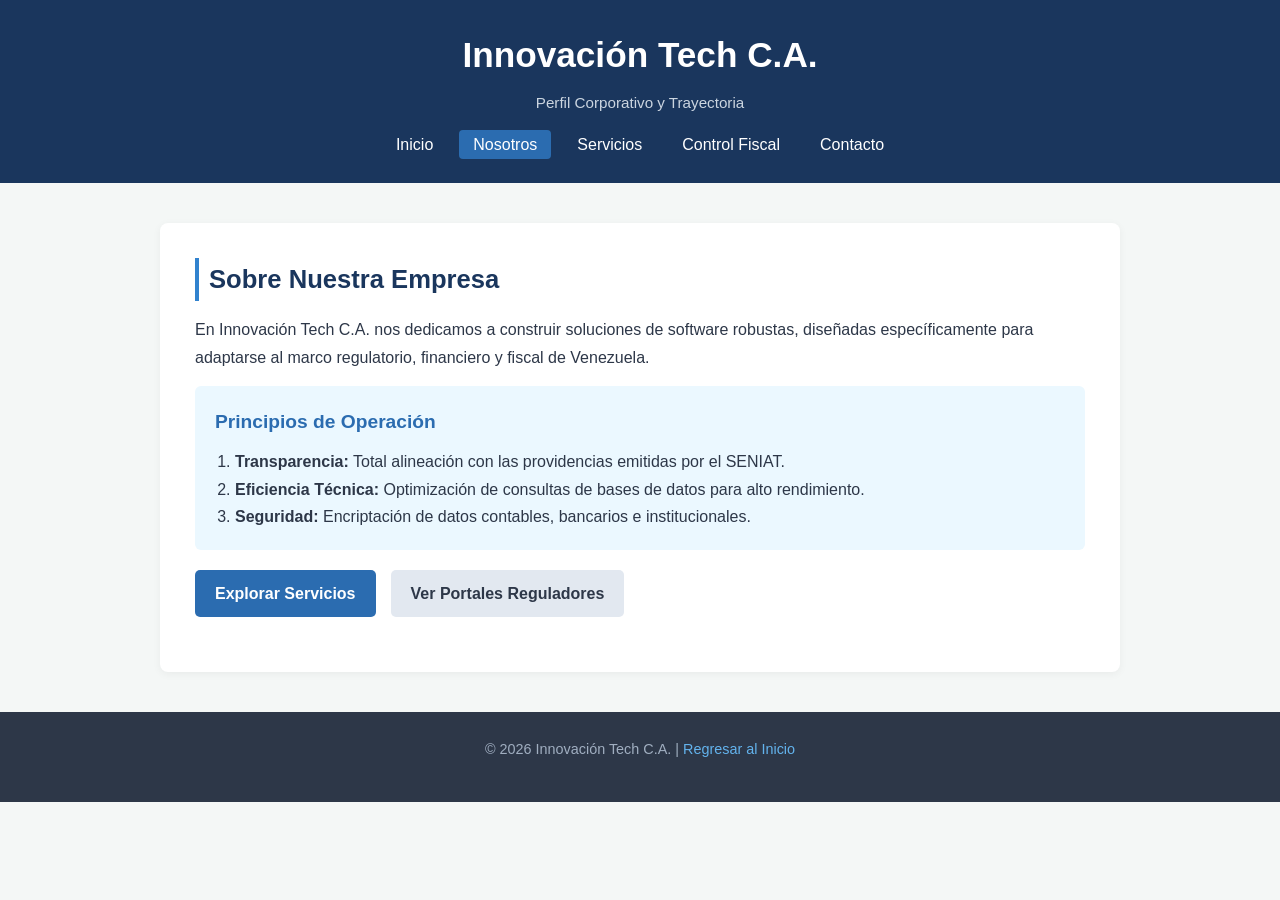
<file: nosotros.html>
<!DOCTYPE html>
<html lang="es">
<head>
    <meta charset="UTF-8">
    <meta name="viewport" content="width=device-width, initial-scale=1.0">
    <title>Innovación Tech C.A. | Nosotros</title>
    <link rel="stylesheet" href="styles.css">
</head>
<body>

    <header>
        <div class="header-content">
            <h1>Innovación Tech C.A.</h1>
            <p class="subtitulo-header">Perfil Corporativo y Trayectoria</p>
            
            <nav>
                <ul>
                    <!-- Navegación entre archivos locales -->
                    <li><a href="index.html">Inicio</a></li>
                    <li><a href="nosotros.html" class="activo">Nosotros</a></li>
                    <li><a href="servicios.html">Servicios</a></li>
                    
                    <!-- Navegación local hacia anclas de la pagina principal -->
                    <li><a href="index.html#fiscal">Control Fiscal</a></li>
                    <li><a href="index.html#contacto">Contacto</a></li>
                </ul>
            </nav>
        </div>
    </header>

    <main>
        <section>
            <h2>Sobre Nuestra Empresa</h2>
            <p>En Innovación Tech C.A. nos dedicamos a construir soluciones de software robustas, diseñadas específicamente para adaptarse al marco regulatorio, financiero y fiscal de Venezuela.</p>

            <div class="tarjeta-info">
                <h3>Principios de Operación</h3>
                <ol class="lista-valores">
                    <li><strong>Transparencia:</strong> Total alineación con las providencias emitidas por el SENIAT.</li>
                    <li><strong>Eficiencia Técnica:</strong> Optimización de consultas de bases de datos para alto rendimiento.</li>
                    <li><strong>Seguridad:</strong> Encriptación de datos contables, bancarios e institucionales.</li>
                </ol>
            </div>

            <!-- Redirección rápida hacia otros archivos y anclas -->
            <div class="bloque-navegacion-interna">
                <a href="servicios.html" class="btn-principal">Explorar Servicios</a>
                <a href="index.html#fiscal" class="btn-secundario">Ver Portales Reguladores</a>
            </div>
        </section>
    </main>

    <footer>
        <p>&copy; 2026 Innovación Tech C.A. | <a href="index.html">Regresar al Inicio</a></p>
    </footer>

</body>
</html>
</file>
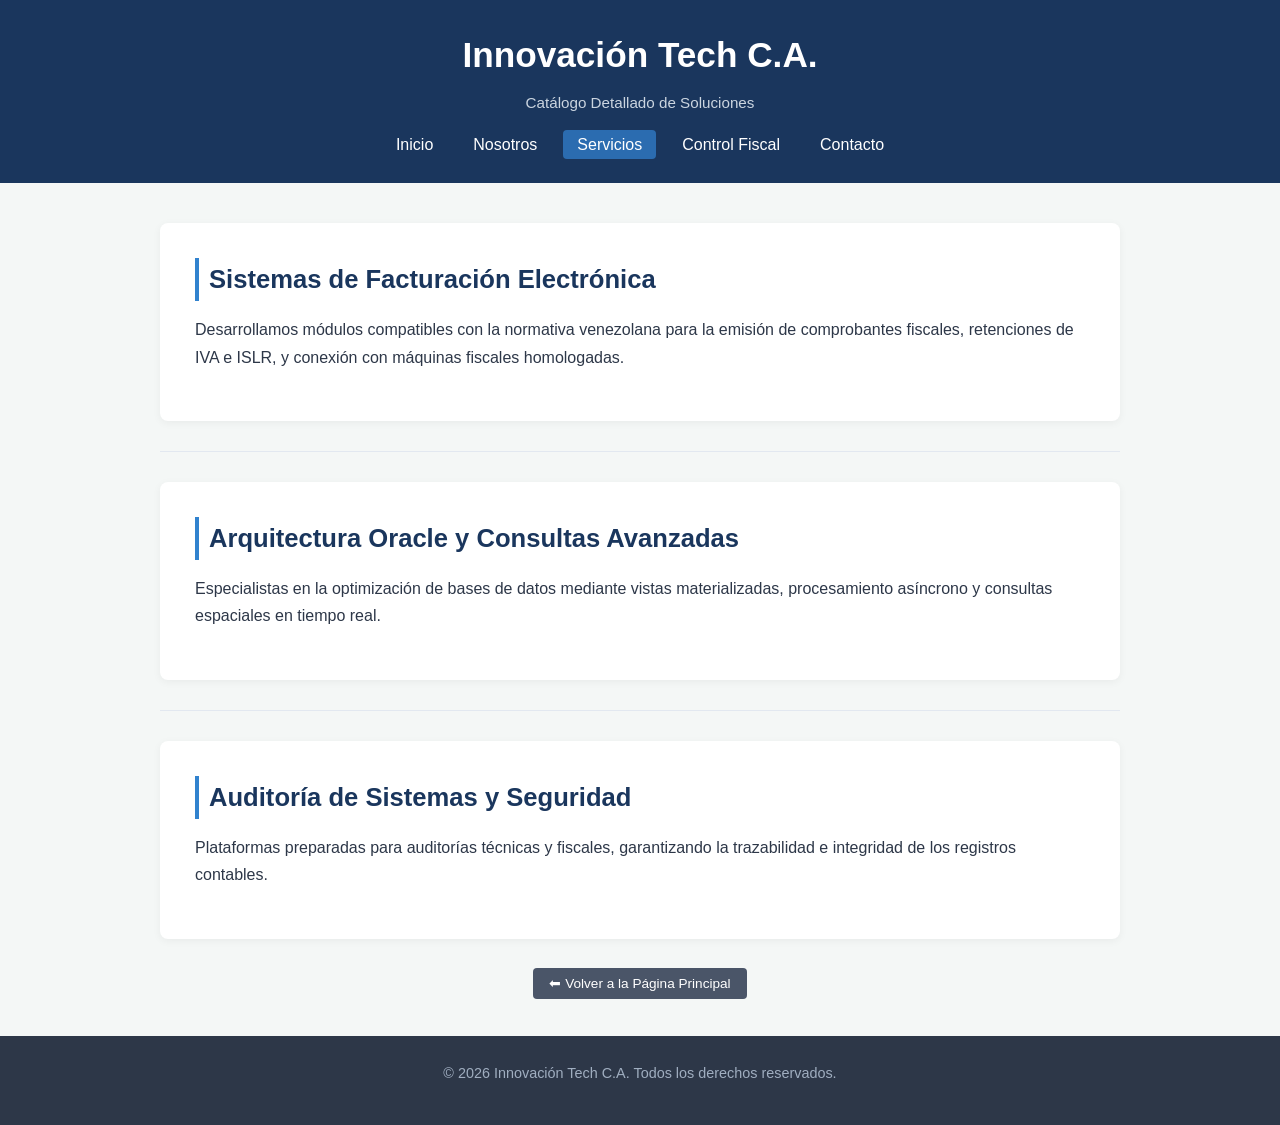
<file: servicios.html>
<!DOCTYPE html>
<html lang="es">
<head>
    <meta charset="UTF-8">
    <meta name="viewport" content="width=device-width, initial-scale=1.0">
    <title>Innovación Tech C.A. | Servicios</title>
    <link rel="stylesheet" href="styles.css">
</head>
<body id="top">

    <header>
        <div class="header-content">
            <h1>Innovación Tech C.A.</h1>
            <p class="subtitulo-header">Catálogo Detallado de Soluciones</p>
            
            <nav>
                <ul>
                    <li><a href="index.html">Inicio</a></li>
                    <li><a href="nosotros.html">Nosotros</a></li>
                    <li><a href="servicios.html" class="activo">Servicios</a></li>
                    <li><a href="index.html#fiscal">Control Fiscal</a></li>
                    <li><a href="index.html#contacto">Contacto</a></li>
                </ul>
            </nav>
        </div>
    </header>

    <main>
        <!-- Ancla destino de la página principal -->
        <section id="facturacion">
            <h2>Sistemas de Facturación Electrónica</h2>
            <p>Desarrollamos módulos compatibles con la normativa venezolana para la emisión de comprobantes fiscales, retenciones de IVA e ISLR, y conexión con máquinas fiscales homologadas.</p>
        </section>

        <hr class="divisor">

        <!-- Ancla destino de la página principal -->
        <section id="oracle">
            <h2>Arquitectura Oracle y Consultas Avanzadas</h2>
            <p>Especialistas en la optimización de bases de datos mediante vistas materializadas, procesamiento asíncrono y consultas espaciales en tiempo real.</p>
        </section>

        <hr class="divisor">

        <!-- Ancla destino de la página principal -->
        <section id="auditoria">
            <h2>Auditoría de Sistemas y Seguridad</h2>
            <p>Plataformas preparadas para auditorías técnicas y fiscales, garantizando la trazabilidad e integridad de los registros contables.</p>
        </section>

        <div class="contenedor-volver">
            <a href="index.html" class="btn-volver">⬅ Volver a la Página Principal</a>
        </div>
    </main>

    <footer>
        <p>&copy; 2026 Innovación Tech C.A. Todos los derechos reservados.</p>
    </footer>

</body>
</html>
</file>
<file: styles.css>
/* ==========================================================================
   1. RESET Y CONFIGURACION GLOBAL
   ========================================================================== */
* {
    margin: 0;
    padding: 0;
    box-sizing: border-box;
}

html {
    scroll-behavior: smooth; /* Permite el desplazamiento suave en las anclas (#id) */
}

body {
    font-family: 'Segoe UI', Tahoma, Geneva, Verdana, sans-serif;
    background-color: #f4f7f6;
    color: #2d3748;
    line-height: 1.7;
}

/* ==========================================================================
   2. MARQUESINA VISUAL (Animacion CSS3)
   ========================================================================== */
.marquesina-container {
    background-color: #d69e2e;
    color: #1a202c;
    overflow: hidden;
    white-space: nowrap;
    padding: 8px 0;
    font-weight: 600;
    font-size: 0.9rem;
}

.marquesina-container a {
    color: #1a202c;
    text-decoration: underline;
}

.marquesina-texto {
    display: inline-block;
    padding-left: 100%;
    animation: marquesina 20s linear infinite;
}

@keyframes marquesina {
    0% { transform: translate(0, 0); }
    100% { transform: translate(-100%, 0); }
}

/* ==========================================================================
   3. ENCABEZADO Y NAVEGACION
   ========================================================================== */
header {
    background-color: #1a365d;
    color: #ffffff;
    padding: 25px 20px;
}

.header-content {
    max-width: 1000px;
    margin: 0 auto;
    text-align: center;
}

header h1 {
    font-size: 2.2rem;
    margin-bottom: 5px;
}

.subtitulo-header {
    color: #cbd5e0;
    font-size: 0.95rem;
    margin-bottom: 15px;
}

nav ul {
    list-style: none;
    display: flex;
    justify-content: center;
    gap: 12px;
    flex-wrap: wrap;
    margin-top: 15px;
}

nav a {
    color: #ffffff;
    text-decoration: none;
    font-weight: 500;
    padding: 6px 14px;
    border-radius: 4px;
    transition: background-color 0.3s ease;
}

nav a:hover, nav a.activo {
    background-color: #2b6cb0;
}

/* ==========================================================================
   4. ESTRUCTURA Y SECCIONES
   ========================================================================== */
main {
    max-width: 1000px;
    margin: 40px auto;
    padding: 0 20px;
}

section {
    background-color: #ffffff;
    padding: 35px;
    border-radius: 8px;
    box-shadow: 0 2px 8px rgba(0,0,0,0.05);
    margin-bottom: 25px;
}

h2 {
    color: #1a365d;
    font-size: 1.6rem;
    margin-bottom: 15px;
    border-left: 4px solid #3182ce;
    padding-left: 10px;
}

h3 {
    color: #2b6cb0;
    font-size: 1.2rem;
    margin-bottom: 10px;
}

p {
    margin-bottom: 15px;
}

.divisor {
    border: 0;
    height: 1px;
    background: #e2e8f0;
    margin: 30px 0;
}

/* ==========================================================================
   5. BOTONES Y ACCIONES DE NAVEGACION
   ========================================================================== */
.acciones-hero, .bloque-navegacion-interna {
    display: flex;
    gap: 15px;
    margin: 20px 0;
    flex-wrap: wrap;
}

.btn-principal {
    background-color: #2b6cb0;
    color: #ffffff;
    padding: 10px 20px;
    border-radius: 5px;
    text-decoration: none;
    font-weight: 600;
    transition: background-color 0.3s ease;
}

.btn-principal:hover {
    background-color: #1a365d;
}

.btn-secundario {
    background-color: #e2e8f0;
    color: #2d3748;
    padding: 10px 20px;
    border-radius: 5px;
    text-decoration: none;
    font-weight: 600;
    transition: background-color 0.3s ease;
}

.btn-secundario:hover {
    background-color: #cbd5e0;
}

/* ==========================================================================
   6. GRID DE PORTALES INSTITUCIONALES Y TARJETAS
   ========================================================================== */
.grid-tarjetas, .grid-portales {
    display: grid;
    grid-template-columns: repeat(auto-fit, minmax(280px, 1fr));
    gap: 20px;
    margin-top: 20px;
}

.tarjeta {
    border: 1px solid #e2e8f0;
    padding: 20px;
    border-radius: 6px;
    background-color: #f8fafc;
}

.enlace-tarjeta {
    color: #2b6cb0;
    font-weight: 600;
    text-decoration: none;
}

.tarjeta-portal {
    border: 1px solid #e2e8f0;
    padding: 25px;
    border-radius: 8px;
    background-color: #ffffff;
    display: flex;
    flex-direction: column;
    justify-content: space-between;
    box-shadow: 0 2px 5px rgba(0,0,0,0.03);
}

.insignia {
    align-self: flex-start;
    background-color: #ebf8ff;
    color: #2b6cb0;
    font-size: 0.75rem;
    font-weight: 700;
    padding: 4px 8px;
    border-radius: 4px;
    margin-bottom: 10px;
    text-transform: uppercase;
}

.btn-portal {
    display: inline-block;
    margin-top: 15px;
    text-align: center;
    background-color: #1a365d;
    color: #ffffff;
    padding: 8px 14px;
    border-radius: 4px;
    text-decoration: none;
    font-size: 0.9rem;
    font-weight: 500;
    transition: background-color 0.3s ease;
}

.btn-portal:hover {
    background-color: #2b6cb0;
}

/* ==========================================================================
   7. ELEMENTOS ADICIONALES Y FOOTER
   ========================================================================== */
.imagen-destacada {
    margin: 20px 0;
    text-align: center;
}

.imagen-destacada img {
    max-width: 100%;
    height: auto;
    border-radius: 6px;
}

figcaption {
    font-size: 0.85rem;
    color: #718096;
    margin-top: 8px;
    font-style: italic;
}

.tarjeta-info, .tarjeta-contacto {
    background-color: #ebf8ff;
    padding: 20px;
    border-radius: 6px;
    margin-top: 15px;
}

.lista-valores {
    margin-left: 20px;
}

.contenedor-volver {
    text-align: center;
    margin: 30px 0 10px;
}

.btn-volver {
    background-color: #4a5568;
    color: #ffffff;
    padding: 8px 16px;
    border-radius: 4px;
    text-decoration: none;
    font-size: 0.85rem;
}

footer {
    background-color: #2d3748;
    color: #a0aec0;
    text-align: center;
    padding: 25px 20px;
    margin-top: 40px;
    font-size: 0.9rem;
}

footer a {
    color: #63b3ed;
    text-decoration: none;
}
</file>
